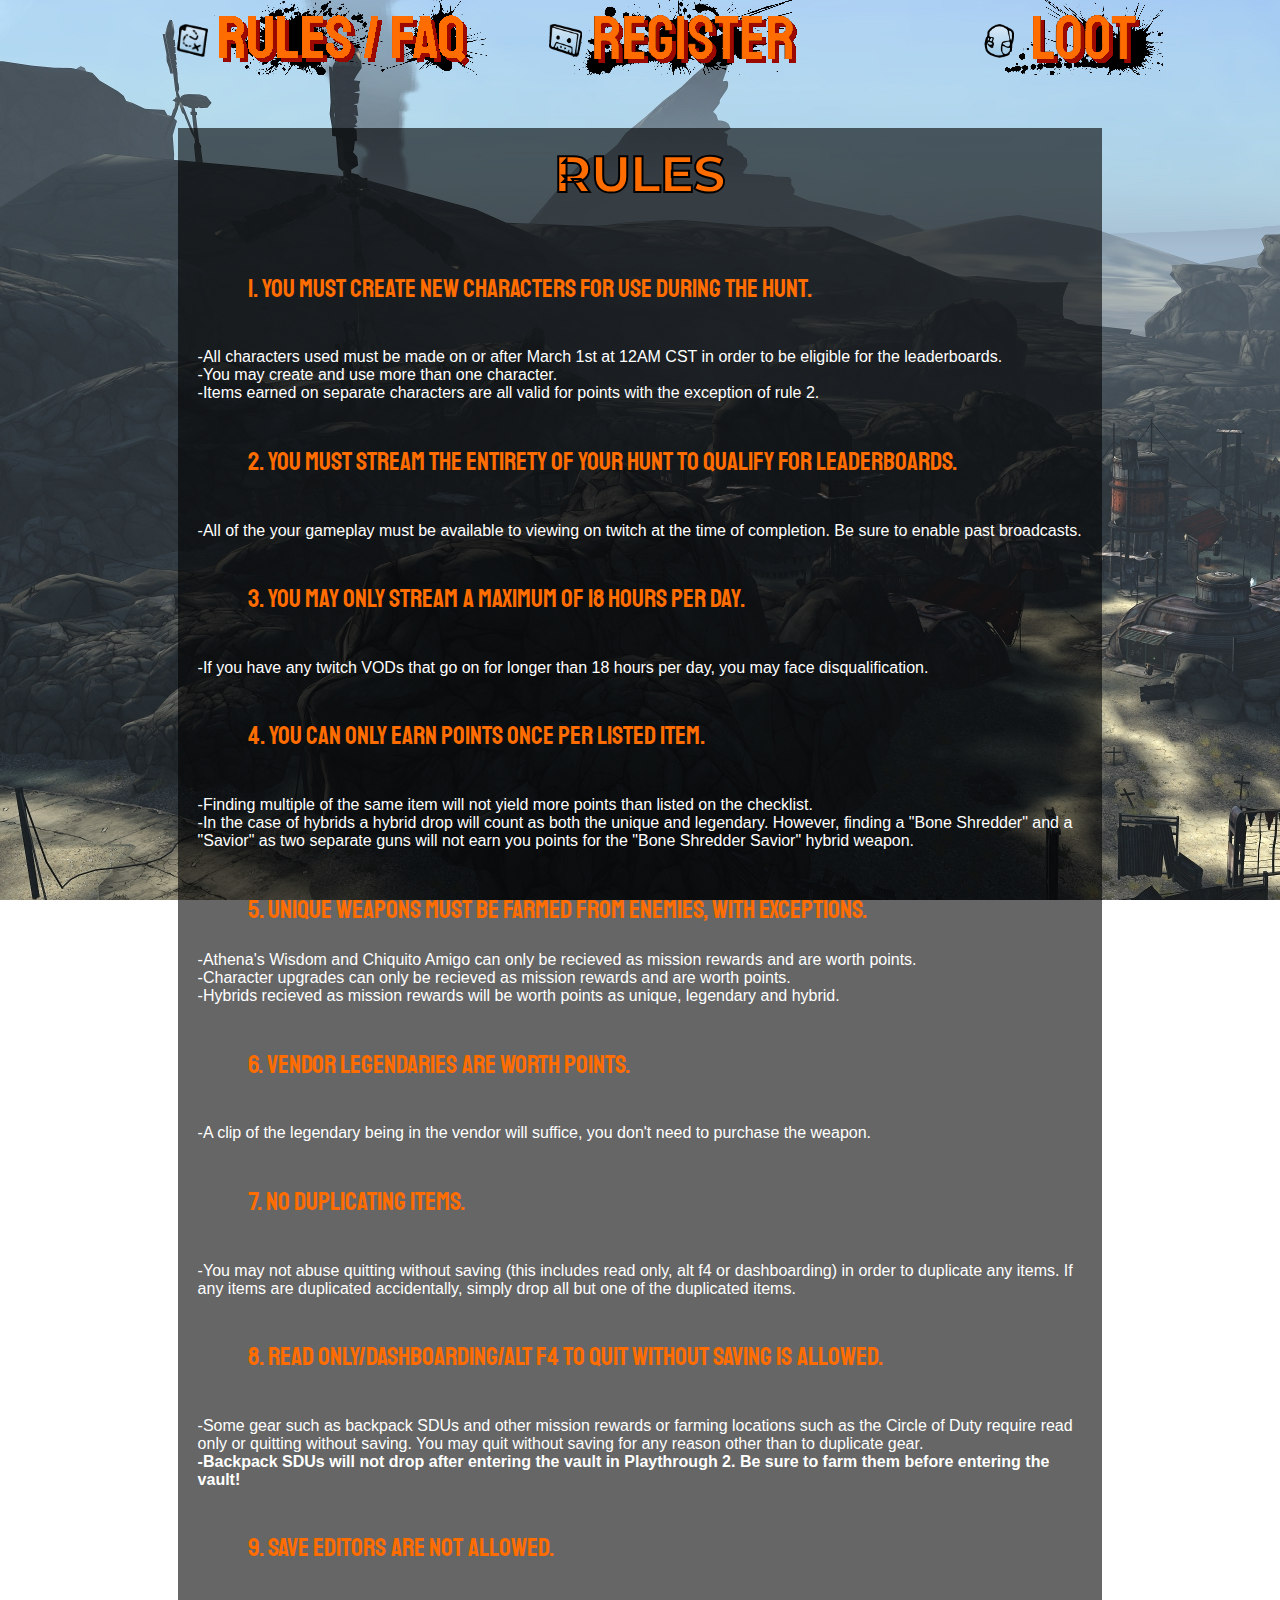
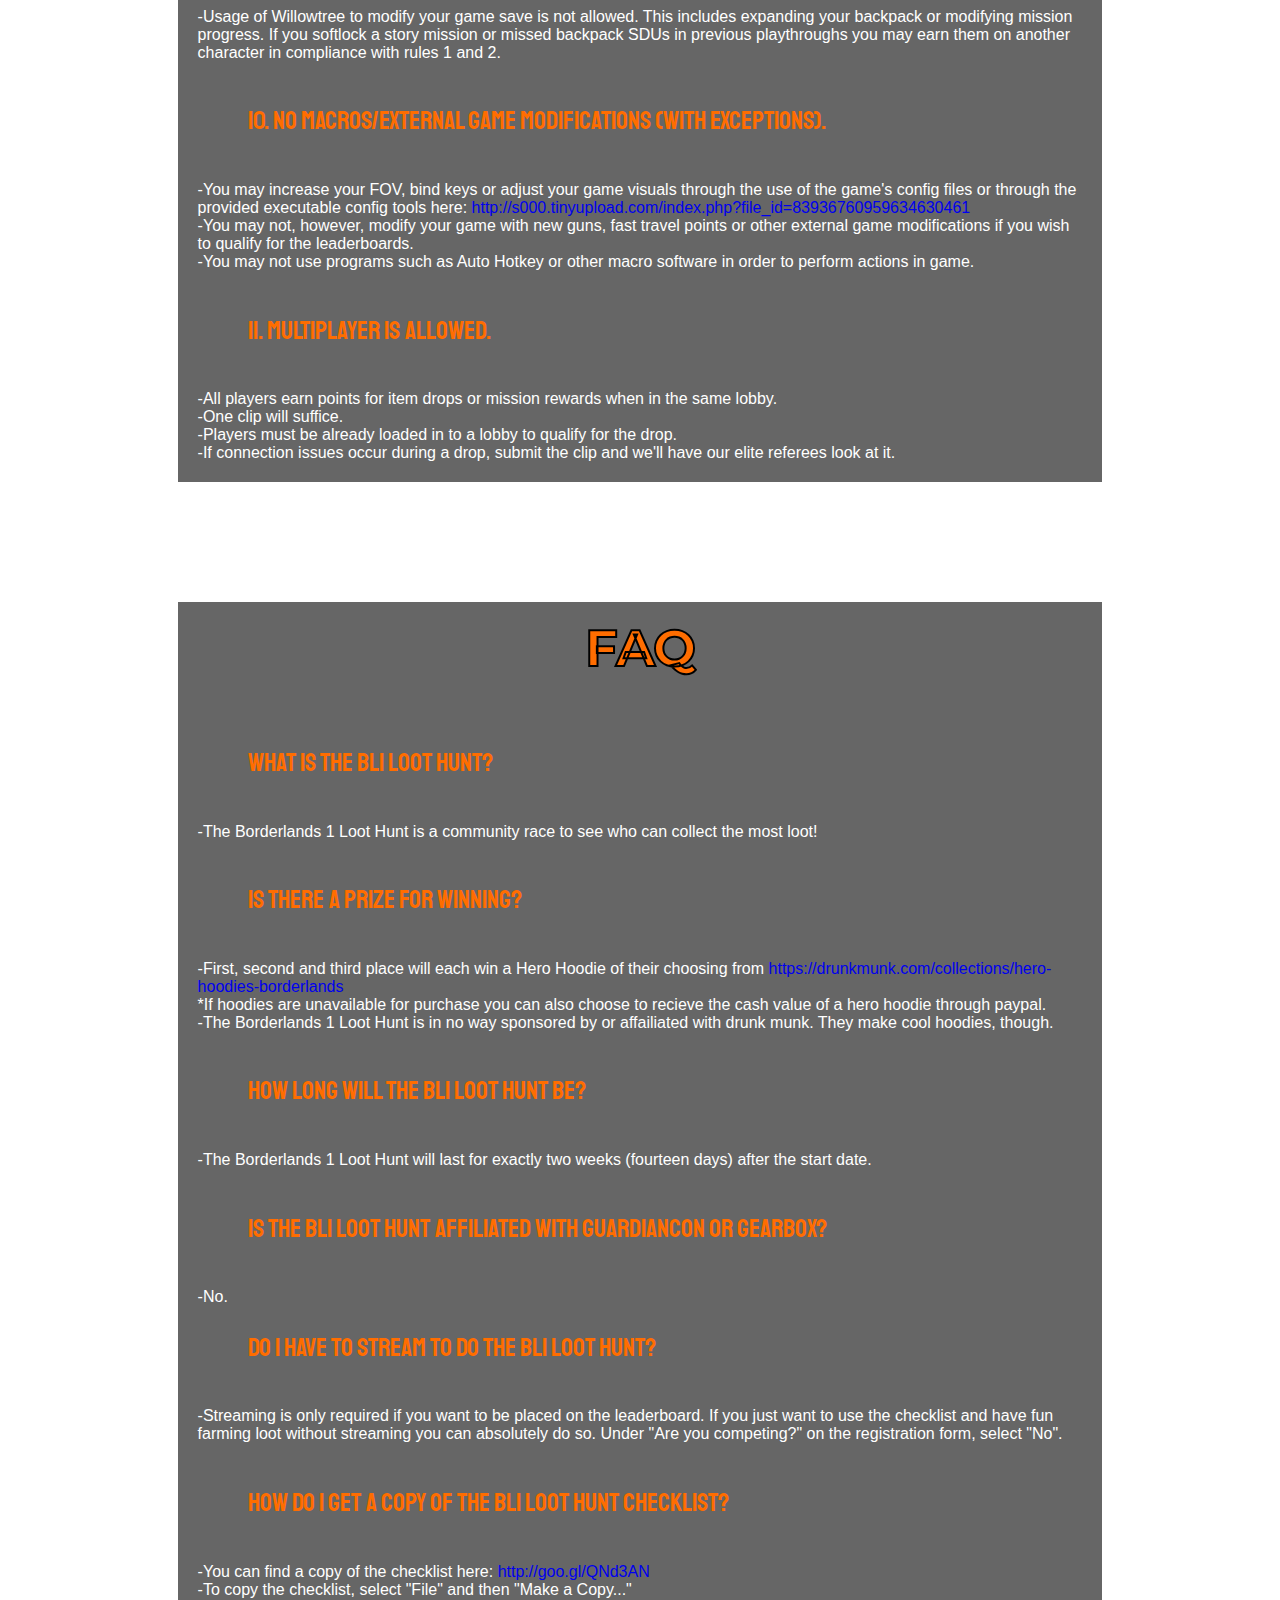
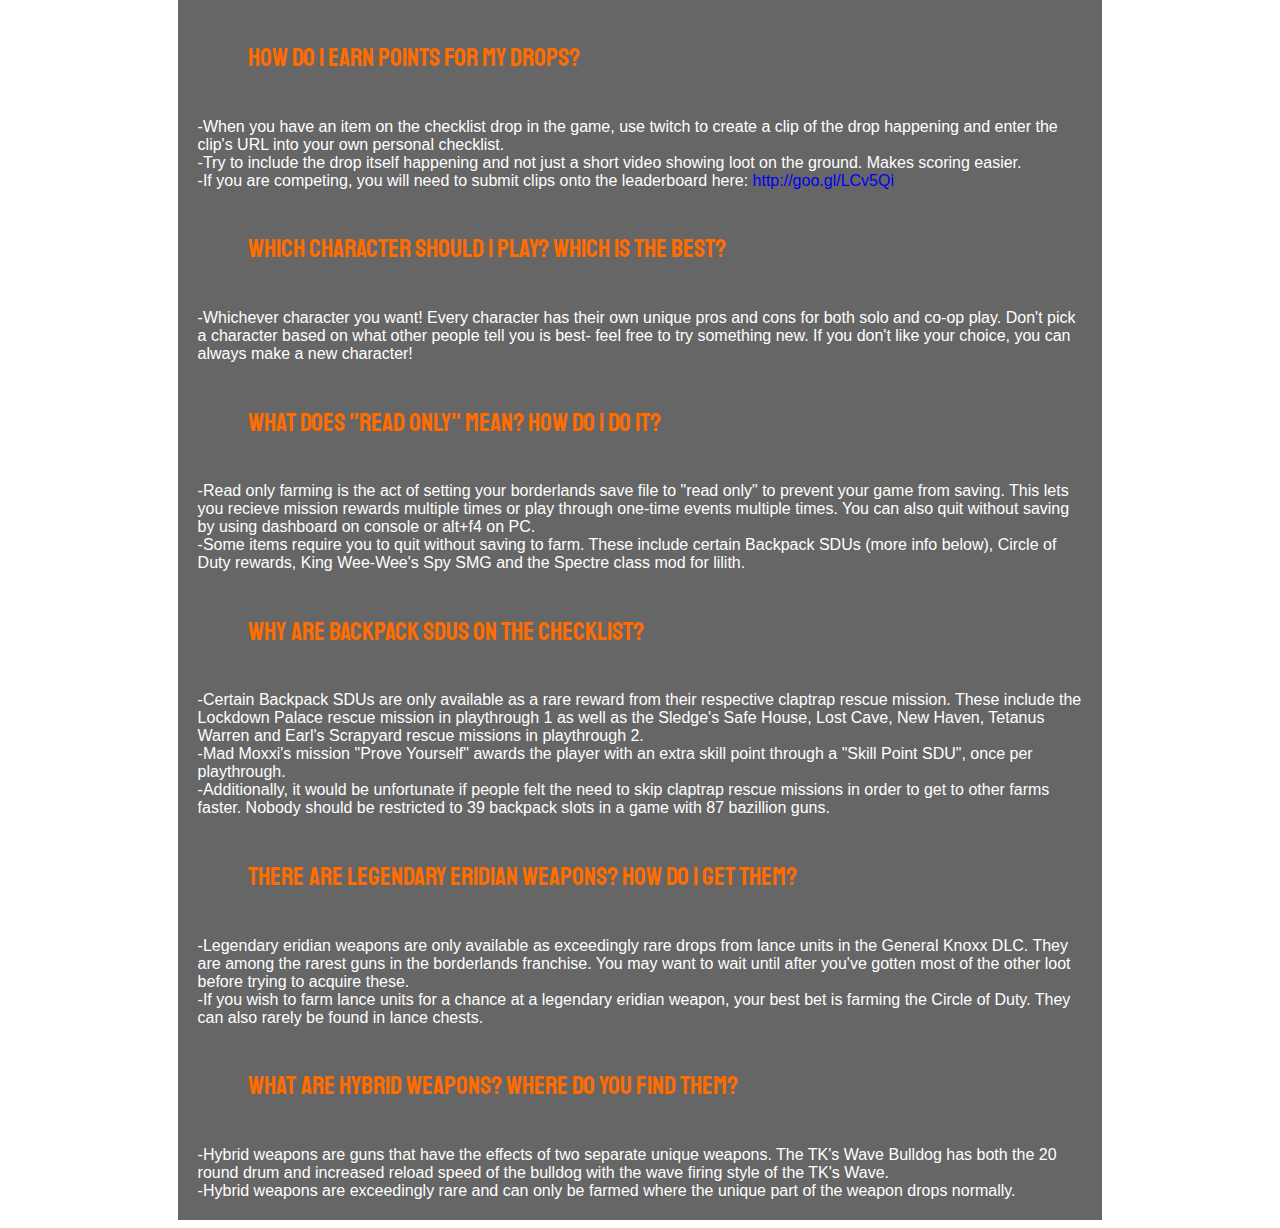
<file: faq.html>
<!doctype html>
<html>

	<head>	
		<meta charset="utf-8">
		<meta http-equiv="X-UA-Compatible" content="IE=edge">
		<title>Rules - Borderlands1 Loot Hunt 2019</title>
		<meta name="description" content="">
		<link rel="icon" type="image/png" href="favicon-32x32.png" sizes="32x32" />
		<meta name="viewport" content="width=device-width, initial-scale=1">
		<link href="https://fonts.googleapis.com/css?family=Montserrat:900" rel="stylesheet">
		<link href="https://fonts.googleapis.com/css?family=Staatliches" rel="stylesheet">
		<link href="css/styles.css" rel="stylesheet">
	</head>
	<style>
			body{
			background-attachment: fixed;
			}
			
			p {
			position: relative;
			font-size: 1.6rem;
			margin-left: 50px;
			font-family: 'Staatliches', cursive;
			color: #FF6D00;

		}
		
			h1 {
			position: relative;
			margin: 0;
			color: #FF6D00;
			font-size: 3.2rem;
			font-family: "Montserrat", "Helvetica", "Arial", sans-serif;
			line-height: 1;
			letter-spacing: -0.01562em;
			margin-bottom: 0.75rem;
			text-align: center;
			text-shadow: -7px 7px #;
			-webkit-text-stroke-width: 2px;
			-webkit-text-stroke-color: black;
		}
	</style>



<body background="img/landscape.jpg">


	<!-- Top bar links -->
		<div id="topbar">
			<a href="https://goo.gl/forms/SeKF6Do9RGgBBEIe2">
			<div id="register"><img src="img/register.png">
			</div>
			</a>
			
			<a href="faq.html">
			<div id="faq"><img src="img/rulesfaq.png">
			</div>
			</a>
			
			<a href=http://goo.gl/QNd3AN>
			<div id="loot"><img src="img/loot.png">
			</div>
			</a>
		</div>
		
		<div id="container">
		<div class="rules">
			
<h1>RULES</h1><br><br>
 
<p>1. You must create new characters for use during the hunt.</p><br>
<t>-All characters used must be made on or after March 1st at 12AM CST in order to be eligible for the leaderboards.<br>
-You may create and use more than one character.<br>
-Items earned on separate characters are all valid for points with the exception of rule 2.</t><br><br>
 
<p>2. You must stream the entirety of your hunt to qualify for leaderboards.</p><br>
<t>-All of the your gameplay must be available to viewing on twitch at the time of completion. Be sure to enable past broadcasts.</t><br><br>
 
<p>3. You may only stream a maximum of 18 hours per day.</p><br>
<t>-If you have any twitch VODs that go on for longer than 18 hours per day, you may face disqualification.</t><br><br>
 
<p>4. You can only earn points once per listed item.</p><br>
<t>-Finding multiple of the same item will not yield more points than listed on the checklist.<br>
-In the case of hybrids a hybrid drop will count as both the unique and legendary. However, finding a "Bone Shredder" and a "Savior" as two separate guns will not earn you points for the "Bone Shredder Savior" hybrid weapon.</t><br><br>
 
<p>5. Unique weapons must be farmed from enemies, with exceptions.</p>
<t>-Athena's Wisdom and Chiquito Amigo can only be recieved as mission rewards and are worth points.<br>
-Character upgrades can only be recieved as mission rewards and are worth points.<br>
-Hybrids recieved as mission rewards will be worth points as unique, legendary and hybrid.</t><br><br>

<p>6. Vendor legendaries are worth points.</p><br>
<t>-A clip of the legendary being in the vendor will suffice, you don't need to purchase the weapon.</t><br><br>
  
<p>7. No duplicating items.</p><br>
<t>-You may not abuse quitting without saving (this includes read only, alt f4 or dashboarding) in order to duplicate any items. If any items are duplicated accidentally, simply drop all but one of the duplicated items.</t><br><br>
 
<p>8. Read only/dashboarding/alt f4 to quit without saving is allowed.</p><br>
<t>-Some gear such as backpack SDUs and other mission rewards or farming locations such as the Circle of Duty require read only or quitting without saving. You may quit without saving for any reason other than to duplicate gear.</t><br>
<b><t>-Backpack SDUs will not drop after entering the vault in Playthrough 2. Be sure to farm them before entering the vault!</t></b><br><br>
 
<p>9. Save Editors are not allowed.</p><br>
<t>-Usage of Willowtree to modify your game save is not allowed. This includes expanding your backpack or modifying mission progress. If you softlock a story mission or missed backpack SDUs in previous playthroughs you may earn them on another character in compliance
with rules 1 and 2.</t><br><br>
 
<p>10. No macros/external game modifications (with exceptions).</p><br>
<t>-You may increase your FOV, bind keys or adjust your game visuals through the use of the game's config files or through the provided executable config tools here: 
<a href="http://s000.tinyupload.com/index.php?file_id=83936760959634630461" target="_blank">http://s000.tinyupload.com/index.php?file_id=83936760959634630461</a><br>
-You may not, however, modify your game with new guns, fast travel points or other external game modifications if you wish to qualify for the leaderboards.<br>
-You may not use programs such as Auto Hotkey or other macro software in order to perform actions in game.</t><br><br>

<p>11. Multiplayer Is Allowed.</p><br>
<t>-All players earn points for item drops or mission rewards when in the same lobby.<br>
-One clip will suffice.<br>
-Players must be already loaded in to a lobby to qualify for the drop.<br>
-If connection issues occur during a drop, submit the clip and we'll have our elite referees look at it.</t><br>
		</t></div>
	
		<div class="rules">
<h1>FAQ</h1><br><br>
 
<p>What is the BL1 Loot Hunt?</p><br>
<t>-The Borderlands 1 Loot Hunt is a community race to see who can collect the most loot!</t><br><br>
 
<p>Is there a Prize for winning?</p><br>
<t>-First, second and third place will each win a Hero Hoodie of their choosing from <a href="https://drunkmunk.com/collections/hero-hoodies-borderlands" target="_blank">https://drunkmunk.com/collections/hero-hoodies-borderlands</a><br>
*If hoodies are unavailable for purchase you can also choose to recieve the cash value of a hero hoodie through paypal.<br>
-The Borderlands 1 Loot Hunt is in no way sponsored by or affailiated with drunk munk. They make cool hoodies, though.</t><br><br>
 
<p>How long will the BL1 Loot Hunt be?</p><br>
<t>-The Borderlands 1 Loot Hunt will last for exactly two weeks (fourteen days) after the start date.</t><br><br>
 
<p>Is the BL1 Loot Hunt affiliated with Guardiancon or Gearbox?</p><br>
<t>-No.</t><br>
 
<p>Do I have to stream to do the BL1 Loot Hunt?</p><br>
<t>-Streaming is only required if you want to be placed on the leaderboard. If you just want to use the checklist and have fun farming loot without streaming you can absolutely do so. Under "Are you competing?" on the registration form, select "No".</t><br><br>
 
<p>How do I get a copy of the BL1 Loot Hunt Checklist?</p><br>
<t>-You can find a copy of the checklist here: <a href="http://goo.gl/QNd3AN" target="_blank">http://goo.gl/QNd3AN</a><br>
-To copy the checklist, select "File" and then "Make a Copy..."</t><br><br>

<p>How do I earn points for my drops?</p><br>
<t>-When you have an item on the checklist drop in the game, use twitch to create a clip of the drop happening and enter the clip's URL into your own personal checklist.<br>
-Try to include the drop itself happening and not just a short video showing loot on the ground. Makes scoring easier.<br>
-If you are competing, you will need to submit clips onto the leaderboard here: <a href="http://goo.gl/LCv5Qi" target="_blank">http://goo.gl/LCv5Qi</a>
</t><br><br>
 
<p>Which character should I play? Which is the best?</p><br>
<t>-Whichever character you want! Every character has their own unique pros and cons for both solo and co-op play. Don't pick a character based on what other people tell you is best- feel free to try something new. If you don't like your choice, you can always make a new character!</t><br><br>
 
<p>What does "read only" mean? How do I do it?</p><br>
<t>-Read only farming is the act of setting your borderlands save file to "read only" to prevent your game from saving. This lets you recieve mission rewards multiple times or play through one-time events multiple times. You can also quit without saving by using dashboard on console or alt+f4 on PC.<br>
-Some items require you to quit without saving to farm. These include certain Backpack SDUs (more info below), Circle of Duty rewards, King Wee-Wee's Spy SMG and the Spectre class mod for lilith.</t><br><br>
 
<p>Why are backpack SDUs on the checklist?</p><br>
<t>-Certain Backpack SDUs are only available as a rare reward from their respective claptrap rescue mission. These include the Lockdown Palace rescue mission in playthrough 1 as well as the Sledge's Safe House, Lost Cave, New Haven, Tetanus Warren and Earl's Scrapyard rescue missions in playthrough 2.<br>
-Mad Moxxi's mission "Prove Yourself" awards the player with an extra skill point through a "Skill Point SDU", once per playthrough.<br>
-Additionally, it would be unfortunate if people felt the need to skip claptrap rescue missions in order to get to other farms faster. Nobody should be restricted to 39 backpack slots in a game with 87 bazillion guns.</t><br><br>
 
<p>There are legendary eridian weapons? How do I get them?</p><br>
<t>-Legendary eridian weapons are only available as exceedingly rare drops from lance units in the General Knoxx DLC. They are among the rarest guns in the borderlands franchise. You may want to wait until after you've gotten most of the other loot before trying to acquire these.<br>
-If you wish to farm lance units for a chance at a legendary eridian weapon, your best bet is farming the Circle of Duty. They can also rarely be found in lance chests.</t><br><br>
 
<p>What are hybrid weapons? Where do you find them?</p><br>
<t>-Hybrid weapons are guns that have the effects of two separate unique weapons. The TK's Wave Bulldog has both the 20 round drum and increased reload speed of the bulldog with the wave firing style of the TK's Wave.<br>
-Hybrid weapons are exceedingly rare and can only be farmed where the unique part of the weapon drops normally.</t>
		</div>
		</div>

</body>

</html>
</file>
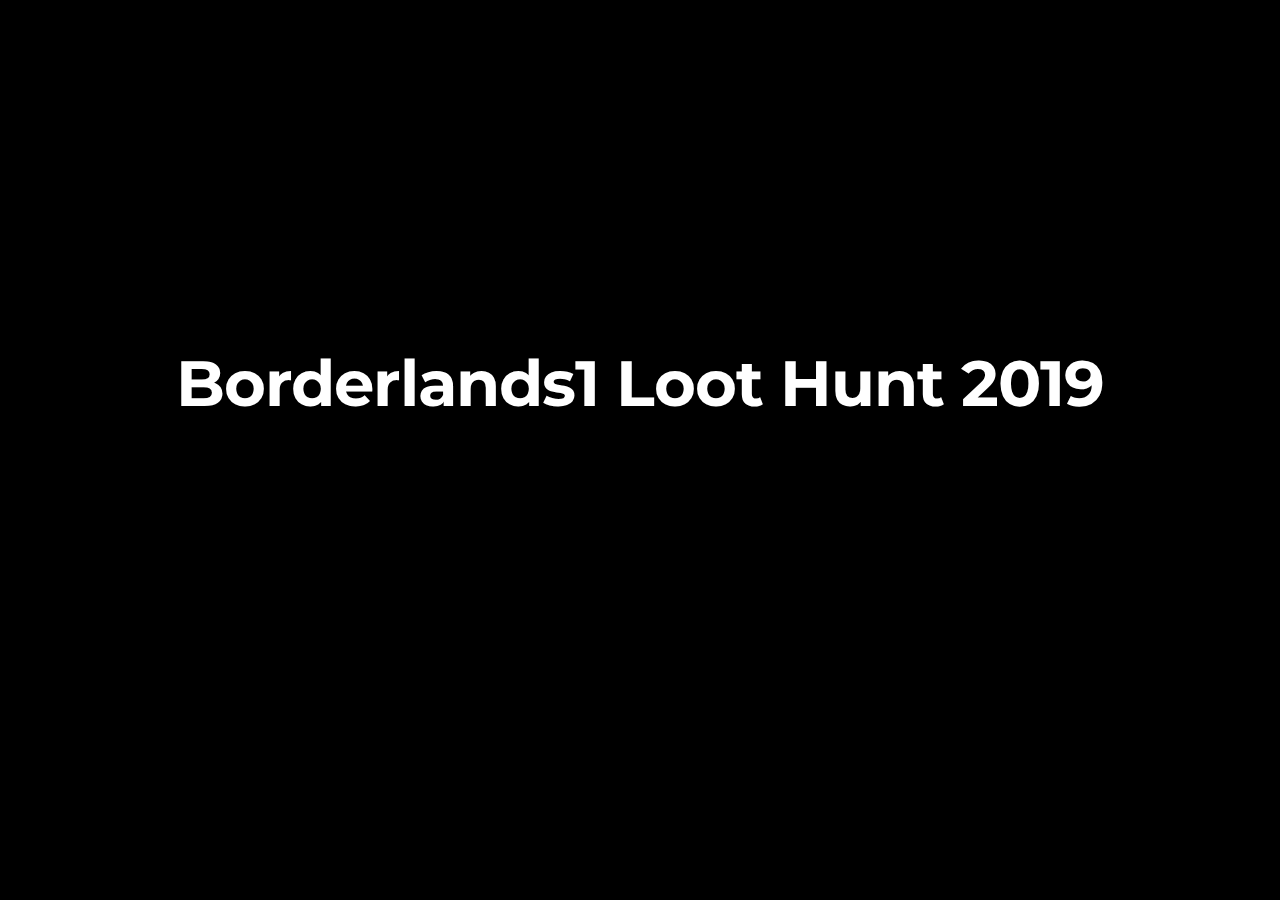
<file: index2.html>
!doctype html>
<html lang="">
	<head>
		<meta charset="utf-8">
		<meta http-equiv="X-UA-Compatible" content="IE=edge">
		<title>Borderlands1 Loot Hunt 2019</title>
		<meta name="description" content="">
		<meta name="viewport" content="width=device-width, initial-scale=1">
		<link href="https://fonts.googleapis.com/css?family=Montserrat:900" rel="stylesheet">
	<style>
		body {
			height: 100vh;
			width: 100vw;
			display: flex;
			justify-content: center;
			align-items: center;
			flex-direction: column;
			margin: 0;
			background-color: #000;
		}

		h1 {
			position: relative;
			margin: 0;
			color: #FFF;
			font-size: 4rem;
			font-family: "Montserrat", "Helvetica", "Arial", sans-serif;
			line-height: 1;
			letter-spacing: -0.01562em;
			margin-bottom: 2rem;
			text-align: center;
			text-shadow: 0px 3px 5px -1px rgba(0,0,0,0.2),0px 6px 10px 0px rgba(0,0,0,0.14),0px 1px 18px 0px rgba(0,0,0,0.12);
		}

		p {
			position: relative;
			font-size: 1.5rem;
			margin: 0;
			font-family: 'Montserrat';
			color: #FFF;
			text-align: center;
		}

		#bg {
			position: fixed;
			right: 0;
			bottom: 0;
			min-width: 100%;
			min-height: 100%;
		}
	</style>
	</head>
	<body>
		<video playsinline autoplay loop muted id="bg">
		  <source src="http://borderlands1hunt.github.io/bg.mp4" type="video/mp4">
		</video>
		<h1>Borderlands1 Loot Hunt 2019</h1>
		<p>
			
			<iframe width="350" height="120" src="https://w2.countingdownto.com/2385603" frameborder="0"></iframe>


	</body>
</html>
</file>
<file: css/styles.css>
#topbar {
	position: absolute;
	left:13%;
	top: 0px;
	width: 70%;
	height: 50px;
	background-color:;
}

#register {
	position: absolute;
	left: 41%;
	width: 10%;
	height: 100%;
	/*background-color: cyan;*/
	text-color: black;
	line-height: 50px;
	text-align: center;
}

#faq {
	position: absolute;
	left: 0%;
	width: 10%;
	height: 100%;
	line-height: 50px;
	text-align: center;
	
}

#loot{
	position: absolute;
	right: 0%;
	width: 10%;
	height: 100%;
	/*background-color:aquamarine;*/
	line-height: 50px;
	text-align: center;

	
}

a
{
    text-decoration: none; 
    decoration: none; 
}

a:hover, a:focus, a:active {
  color: #000;
}


a:visited 
{
    text-decoration: none; 
    decoration: none; 
}

p1 {
	position: relative;
	font-size: 3rem;
	font-family: 'Staatliches', cursive;
	color:#FF6D00;
	-webkit-text-stroke-width: 2px;
	-webkit-text-stroke-color: black;
}

#container{
	width: 100%;
	margin: 0 auto;
	display: flex;
	flex-direction: column;
	align-items: center;
	justify-items: center;
}

.rules{
	background: rgba(0, 0, 0, 0.6);
	margin-top: 120px;
	width: 70%;
	text-align:left;
	color:#fff;
	padding: 20px;

}

p2 {
	font-size: 1.5rem;
	font-family: 'Montserrat';
	color: #FFF;
}

t{
	font-family: arial;
	font-size: 1.rem;
}

.outline {
	outline:solid white 1px;
	outline-offset:;
}

.hoverable:hover{
	background-image: rgba (255, 255, 255, 0.4);
	
}

p2 {
	font-size: 1.4rem;
	color: #FFF;
	bottom:1%;
	left:39%;
	font-family:verdana;
}

#counter{
	position: absolute;
	bottom: 45%;
	left: 41%;
}

#halfthepage{
	position: absolute;
	height:60%;
	bottom:0%;
	width:100%;
}

#credits{
	text-align: center;
}

.btn{

	background: linear-gradient(rgba(255,0,0,0)5px, rgba(255,255,255,.1));
	color:#B8CDDE;
	width:35%;
	height:60px;
	z-index:1;
	margin-top: 25px;
	margin-bottom: 25px;
}

.btn:hover{
	background-color:#FFD21D;	color:#000;
	z-index:2;
}
</file>
